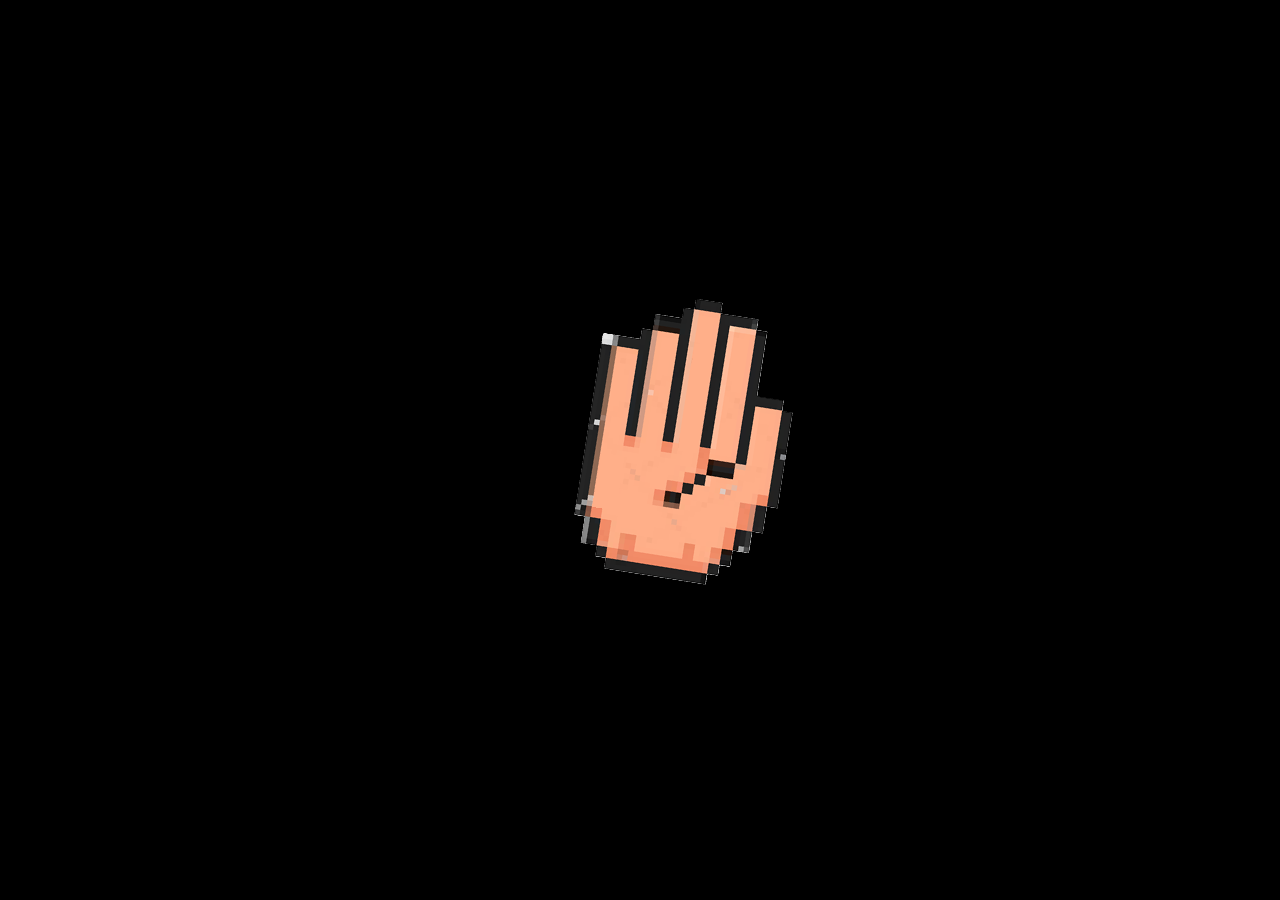
<file: index.html>
<!doctype html>
<html lang="en">
  <head>
    <meta charset="utf-8" />
    <meta name="viewport" content="width=device-width,initial-scale=1" />
    <title>SLAPTHAT</title>
    <link rel="preconnect" href="https://fonts.googleapis.com" />
    <link href="https://fonts.googleapis.com/css2?family=Bangers&family=Fredoka+One&display=swap" rel="stylesheet" />
    <link rel="stylesheet" href="css/landing.css" />
  </head>
  <body>
    <main class="landing-page">
      <section class="intro-sequence" id="introSequence" aria-hidden="true">
        <img src="assets/intro/hand.png" alt="" class="intro-hand" />
        <img src="assets/intro/slap_impact.gif" alt="" class="intro-impact" />
      </section>
      <audio id="slapSfx" preload="auto" src="assets/intro/wapak.wav"></audio>

      <img src="assets/intro/frame.png" alt="" class="side-frame reveal-target" aria-hidden="true" />

      <section class="hero-panel reveal-target" aria-label="Game start menu">
        <img src="assets/intro/landing_logo.png" alt="Slap That" class="landing-logo" />

        <div class="hero-buttons">
          <a href="selection.html" class="landing-btn landing-btn--primary" id="startBtn">Start Game</a>
          <button class="landing-btn landing-btn--secondary" id="howToPlayBtn" type="button">How To Play</button>
        </div>
      </section>

      <section class="howto-modal" id="howToPlayModal" aria-hidden="true" role="dialog" aria-labelledby="howToPlayTitle">
        <div class="howto-card">
          <h2 id="howToPlayTitle">How To Play</h2>
          <p>1. Click Start Game to enter character selection.</p>
          <p>2. Player 1 attacks using <strong>A</strong>, Player 2 attacks using <strong>L</strong>.</p>
          <p>3. First player to drain the opponent&apos;s HP wins the round.</p>
          <button class="landing-btn landing-btn--secondary" id="closeHowToPlayBtn" type="button">Close</button>
        </div>
      </section>
    </main>

    <script src="js/assets.js"></script>
    <script src="js/landing.js"></script>
  </body>
</html>
</file>
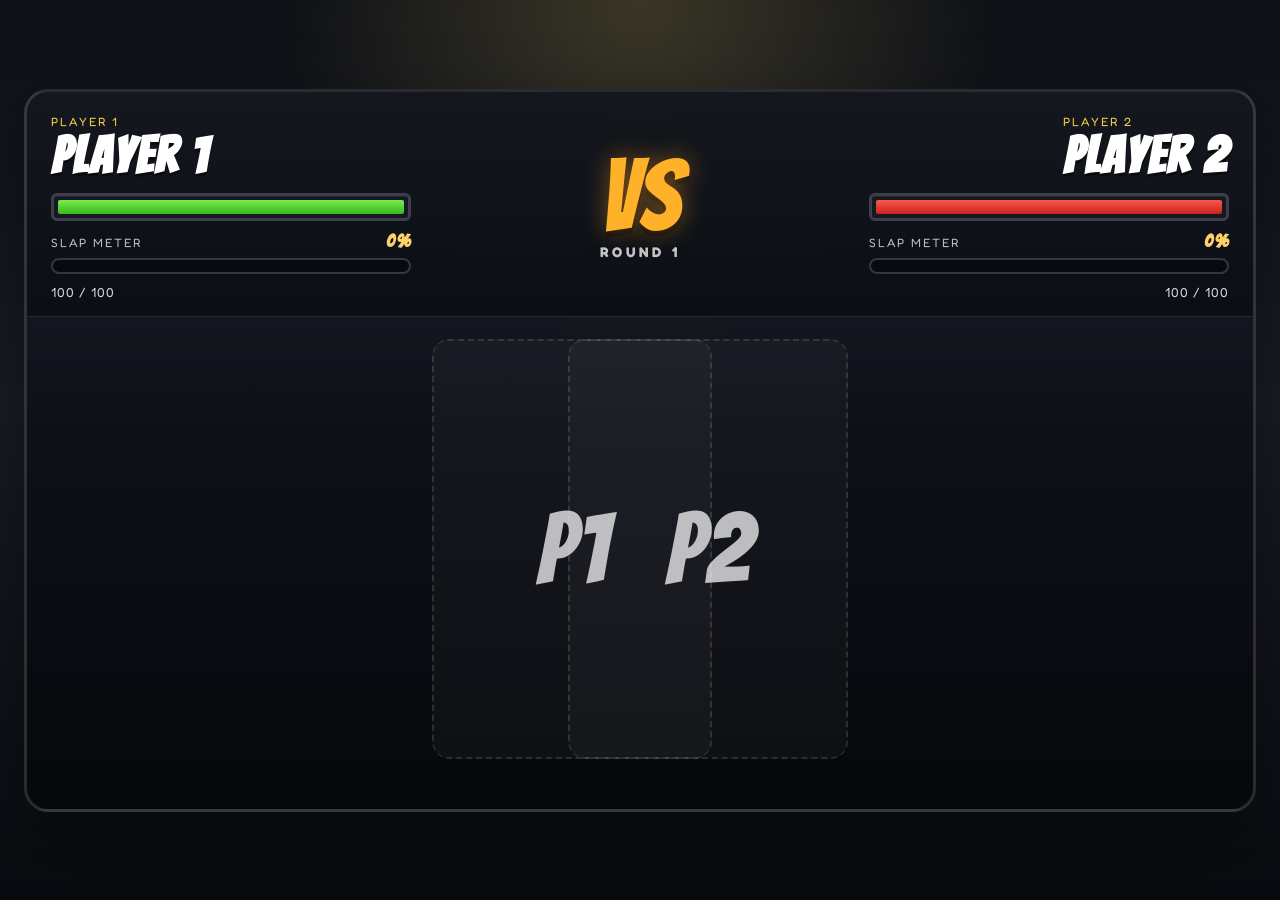
<file: arena.html>
<!doctype html>
<html lang="en">
<head>
  <meta charset="utf-8" />
  <meta name="viewport" content="width=device-width,initial-scale=1" />
  <title>Battle Arena — SLAPTHAT</title>
  <link rel="preconnect" href="https://fonts.googleapis.com" />
  <link href="https://fonts.googleapis.com/css2?family=Bangers&family=Fredoka+One&display=swap" rel="stylesheet" />
  <link rel="stylesheet" href="css/arena.css" />
  <script defer src="js/arena.js"></script>
</head>
<body>
  <main class="arena-page">
    <section class="arena-shell" aria-label="Slap battle arena">
      <header class="arena-hud">
        <div class="health-panel health-panel--left">
          <div class="health-panel__label">
            <span>Player 1</span>
            <strong id="player1Name">Waiting</strong>
          </div>
          <div class="health-bar" aria-label="Player 1 health">
            <div class="health-bar__fill health-bar__fill--left" id="player1HealthFill"></div>
          </div>
          <div class="meter-block" aria-label="Player 1 slap meter">
            <div class="meter-block__label">
              <span>Slap Meter</span>
              <strong id="player1MeterText">0%</strong>
            </div>
            <div class="meter-bar">
              <div class="meter-bar__fill meter-bar__fill--left" id="player1MeterFill"></div>
            </div>
          </div>
          <small id="player1HealthText">100 / 100</small>
        </div>

        <div class="arena-verse">
          <span>VS</span>
          <strong id="roundLabel">ROUND 1</strong>
        </div>

        <div class="health-panel health-panel--right">
          <div class="health-panel__label">
            <span>Player 2</span>
            <strong id="player2Name">Waiting</strong>
          </div>
          <div class="health-bar">
            <div class="health-bar__fill health-bar__fill--right" id="player2HealthFill"></div>
          </div>
          <div class="meter-block meter-block--right" aria-label="Player 2 slap meter">
            <div class="meter-block__label">
              <span>Slap Meter</span>
              <strong id="player2MeterText">0%</strong>
            </div>
            <div class="meter-bar">
              <div class="meter-bar__fill meter-bar__fill--right" id="player2MeterFill"></div>
            </div>
          </div>
          <small id="player2HealthText">100 / 100</small>
        </div>
      </header>

      <section class="battlefield">
        <div class="battle-info">
          <p class="battle-info__copy">Player 1 slaps with A. Player 2 slaps with L.</p>
          <div class="battle-info__status" id="battleStatus">Ready to slap.</div>
        </div>

        <div class="fighters">
          <article class="fighter fighter--left" data-side="player1">
            <div class="fighter__aura"></div>
            <div class="fighter__stage">
              <div class="fighter__portrait">
                <div class="fighter__death" id="player1Death" aria-hidden="true"></div>
                <div class="fighter__victory" id="player1Victory" aria-hidden="true"></div>
                <img id="player1Portrait" alt="Player 1 fighter" />
                <div class="fighter__placeholder" id="player1Placeholder">P1</div>
              </div>
              <img class="fighter__hit-effect fighter__hit-effect--normal" src="assets/hit_effect/hit_effect1.png" alt="" aria-hidden="true" />
              <img class="fighter__hit-effect fighter__hit-effect--critical" src="assets/hit_effect/hit_effect2.png" alt="" aria-hidden="true" />
              <strong id="player1Label">Player 1</strong>
              <span>Press A to slap</span>
            </div>
          </article>

          <div class="arena-center">
            <div class="arena-center__impact" id="impactText">SLAP!</div>
          </div>

          <article class="fighter fighter--right" data-side="player2">
            <div class="fighter__aura"></div>
            <div class="fighter__stage">
              <div class="fighter__portrait fighter__portrait--face-left">
                <div class="fighter__death" id="player2Death" aria-hidden="true"></div>
                <div class="fighter__victory" id="player2Victory" aria-hidden="true"></div>
                <img id="player2Portrait" alt="Player 2 fighter" />
                <div class="fighter__placeholder" id="player2Placeholder">P2</div>
              </div>
              <img class="fighter__hit-effect fighter__hit-effect--normal" src="assets/hit_effect/hit_effect1.png" alt="" aria-hidden="true" />
              <img class="fighter__hit-effect fighter__hit-effect--critical" src="assets/hit_effect/hit_effect2.png" alt="" aria-hidden="true" />
              <strong id="player2Label">Player 2</strong>
              <span>Press L to slap</span>
            </div>
          </article>
        </div>
      </section>

      <section class="arena-result" id="arenaResult" hidden aria-live="polite">
        <div class="arena-result__card">
          <p class="arena-result__label">Victory</p>
          <h2 class="arena-result__title" id="arenaResultTitle">Player wins!</h2>
          <div class="arena-result__actions">
            <button type="button" class="arena-result__btn arena-result__btn--primary" id="playAgainBtn">Play Again</button>
            <button type="button" class="arena-result__btn" id="chooseAgainBtn">Choose Again</button>
            <button type="button" class="arena-result__btn arena-result__btn--danger" id="quitBtn">Quit</button>
          </div>
        </div>
      </section>
    </section>
  </main>
</body>
</html>
</file>
<file: css/landing.css>
* {
  box-sizing: border-box;
  margin: 0;
  padding: 0;
}

body {
  min-height: 100vh;
  font-family: 'Fredoka One', cursive, sans-serif;
  background: #000;
}

.landing-page {
  position: relative;
  min-height: 100vh;
  overflow: hidden;
  display: grid;
  place-items: center;
  padding: 24px;
  background: #000;
}

.landing-page.is-ready {
  background: #f6f6f6 url('../assets/intro/background.png') center / cover no-repeat;
}

.reveal-target {
  opacity: 0;
  visibility: hidden;
  transition: opacity 0.45s ease;
}

.landing-page.is-ready .reveal-target {
  opacity: 1;
  visibility: visible;
}

.landing-page:not(.is-ready) .side-frame {
  display: none;
}

.side-frame {
  position: absolute;
  inset: 0;
  width: 100%;
  height: 100%;
  object-fit: cover;
  object-position: center;
  mix-blend-mode: normal;
  opacity: 1;
  pointer-events: none;
  z-index: 1;
}

.hero-panel {
  position: relative;
  z-index: 2;
  display: flex;
  flex-direction: column;
  align-items: center;
  gap: 22px;
}

.intro-sequence {
  position: fixed;
  inset: 0;
  z-index: 7;
  display: grid;
  place-items: center;
  pointer-events: none;
  opacity: 1;
  transition: opacity 0.2s ease;
}

.intro-sequence.is-done {
  opacity: 0;
  visibility: hidden;
}

.intro-hand,
.intro-impact {
  position: absolute;
  image-rendering: pixelated;
}

.intro-hand {
  width: clamp(160px, 25vw, 320px);
  transform: translate(-38vw, 0) rotate(-18deg) scale(0.9);
}

.intro-impact {
  width: clamp(190px, 28vw, 360px);
  opacity: 0;
  transform: scale(0.2);
}

.intro-sequence.is-playing .intro-hand {
  animation: introSlap 0.58s cubic-bezier(0.16, 0.94, 0.38, 1) forwards;
}

.intro-sequence.is-playing .intro-impact {
  animation: introImpact 0.72s ease-out 0.34s forwards;
}

@keyframes introSlap {
  0% {
    transform: translate(-38vw, 2vh) rotate(-18deg) scale(0.85);
  }

  70% {
    transform: translate(0, 0) rotate(0deg) scale(1.06);
  }

  100% {
    transform: translate(3vw, -1vh) rotate(9deg) scale(0.96);
  }
}

@keyframes introImpact {
  0% {
    opacity: 0;
    transform: scale(0.24);
  }

  22% {
    opacity: 1;
    transform: scale(1);
  }

  72% {
    opacity: 1;
    transform: scale(1.18);
  }

  100% {
    opacity: 0;
    transform: scale(1.28);
  }
}

.landing-logo {
  width: min(460px, 76vw);
  height: auto;
  transform: scale(1);
  transition: transform 0.2s ease;
  image-rendering: -webkit-optimize-contrast;
}

.landing-logo:hover {
  transform: scale(1.13);
}

.hero-buttons {
  display: flex;
  gap: 12px;
  flex-wrap: wrap;
  justify-content: center;
}

.landing-btn {
  appearance: none;
  border: 0;
  border-radius: 8px;
  text-decoration: none;
  cursor: pointer;
  font-family: 'Bangers', cursive;
  font-size: clamp(24px, 2.6vw, 34px);
  letter-spacing: 0.7px;
  padding: 10px 28px;
  color: #101010;
  background: #f8cf07;
  box-shadow: 0 4px 0 #101010;
  transition: transform 0.15s ease, box-shadow 0.15s ease;
}

.landing-btn:hover {
  transform: translateY(-2px);
  box-shadow: 0 6px 0 #101010;
}

.landing-btn:active {
  transform: translateY(1px);
  box-shadow: 0 3px 0 #101010;
}

.landing-btn--primary {
  min-width: 210px;
  text-align: center;
}

.landing-btn--secondary {
  min-width: 180px;
  background: #f8cf07;
}

.howto-modal {
  position: fixed;
  inset: 0;
  background: rgba(0, 0, 0, 0.46);
  display: none;
  align-items: center;
  justify-content: center;
  z-index: 8;
  padding: 16px;
}

.howto-modal.is-open {
  display: flex;
}

.howto-card {
  width: min(560px, 100%);
  background: #fff8cf;
  border: 4px solid #101010;
  border-radius: 16px;
  padding: 22px;
  box-shadow: 0 10px 0 #101010;
}

.howto-card h2 {
  font-family: 'Bangers', cursive;
  font-size: clamp(34px, 4vw, 44px);
  line-height: 1;
  letter-spacing: 1px;
  margin-bottom: 12px;
}

.howto-card p {
  font-size: clamp(16px, 2vw, 20px);
  line-height: 1.35;
  margin-bottom: 10px;
}

.howto-card .landing-btn {
  margin-top: 8px;
}

@media (prefers-reduced-motion: reduce) {
  .reveal-target,
  .intro-sequence,
  .intro-hand,
  .intro-impact,
  .landing-logo,
  .landing-btn {
    animation: none !important;
    transition: none !important;
  }
}

@media (max-width: 900px) {
  .landing-page {
    background-position: 50% 50%;
  }

  .landing-logo {
    width: min(410px, 80vw);
  }

  .hero-panel {
    gap: 18px;
  }
}

@media (max-width: 640px) {
  .landing-page {
    padding: 16px;
    background-position: center;
  }

  .intro-hand {
    width: clamp(135px, 32vw, 220px);
  }

  .intro-impact {
    width: clamp(165px, 40vw, 290px);
  }

  .hero-buttons {
    width: 100%;
    gap: 10px;
  }

  .landing-btn {
    width: min(270px, 92vw);
    font-size: clamp(22px, 8vw, 30px);
    padding: 9px 18px;
  }

  .howto-card {
    padding: 18px;
  }
}
</file>
<file: css/arena.css>
* {
  box-sizing: border-box;
  margin: 0;
  padding: 0;
}

html, body {
  width: 100%;
  min-height: 100%;
}

body {
  font-family: 'Fredoka One', cursive, sans-serif;
  background:
    radial-gradient(circle at top, rgba(255, 220, 110, 0.18), transparent 32%),
    linear-gradient(180deg, #0f1116 0%, #1a1d26 45%, #090b10 100%);
  color: #fff;
}

.arena-page {
  min-height: 100vh;
  padding: 24px;
  display: flex;
  align-items: center;
  justify-content: center;
}

.arena-shell {
  position: relative;
  width: min(1280px, 100%);
  border: 3px solid rgba(255, 255, 255, 0.14);
  border-radius: 24px;
  background:
    linear-gradient(180deg, rgba(20, 24, 34, 0.96), rgba(7, 8, 12, 0.98));
  box-shadow: 0 30px 80px rgba(0, 0, 0, 0.45);
  overflow: hidden;
}

.arena-result {
  position: absolute;
  inset: 0;
  z-index: 90;
  display: grid;
  place-items: center;
  padding: 24px;
  background: rgba(4, 6, 10, 0.74);
  backdrop-filter: blur(3px);
}

.arena-result[hidden] {
  display: none;
}

.arena-result__card {
  width: min(560px, 100%);
  border-radius: 20px;
  border: 2px solid rgba(255, 255, 255, 0.2);
  background: linear-gradient(180deg, rgba(22, 26, 36, 0.97), rgba(9, 11, 16, 0.98));
  box-shadow: 0 24px 56px rgba(0, 0, 0, 0.45);
  padding: 28px 22px 24px;
  text-align: center;
}

.arena-result__label {
  font-size: 13px;
  letter-spacing: 3px;
  text-transform: uppercase;
  color: #ffcf68;
}

.arena-result__title {
  margin-top: 8px;
  font-family: 'Bangers', cursive;
  font-size: clamp(34px, 6vw, 60px);
  letter-spacing: 2px;
  line-height: 1;
  color: #fff;
  text-shadow: 0 4px 0 rgba(0, 0, 0, 0.45);
}

.arena-result__actions {
  margin-top: 22px;
  display: grid;
  gap: 10px;
}

.arena-result__btn {
  border: 0;
  border-radius: 12px;
  padding: 12px 14px;
  font-family: 'Fredoka One', cursive, sans-serif;
  font-size: 15px;
  letter-spacing: 1px;
  text-transform: uppercase;
  color: #0f1116;
  background: linear-gradient(180deg, #ffd987, #ffbf3f);
  cursor: pointer;
  transition: transform 120ms ease, filter 120ms ease;
}

.arena-result__btn:hover {
  transform: translateY(-1px);
  filter: brightness(1.05);
}

.arena-result__btn:active {
  transform: translateY(1px);
}

.arena-result__btn--primary {
  background: linear-gradient(180deg, #ffe8a8, #ffca57);
}

.arena-result__btn--danger {
  background: linear-gradient(180deg, #ff9f8d, #ff5a4a);
  color: #fff;
}

.arena-hud {
  display: grid;
  grid-template-columns: minmax(220px, 1fr) auto minmax(220px, 1fr);
  gap: 18px;
  align-items: center;
  padding: 22px 24px 16px;
  background:
    linear-gradient(180deg, rgba(255, 255, 255, 0.03), transparent),
    rgba(10, 12, 18, 0.68);
  border-bottom: 1px solid rgba(255, 255, 255, 0.08);
}

.health-panel {
  display: grid;
  gap: 10px;
}

.health-panel--right {
  justify-items: end;
}

.health-panel__label span {
  display: block;
  color: #f0ca4d;
  font-size: 12px;
  letter-spacing: 2px;
  text-transform: uppercase;
}

.health-panel__label strong {
  display: block;
  font-family: 'Bangers', cursive;
  font-size: clamp(28px, 4vw, 52px);
  letter-spacing: 2px;
  color: #fff;
  text-shadow: 0 3px 0 rgba(0, 0, 0, 0.45);
}

.health-bar {
  width: min(100%, 360px);
  height: 28px;
  padding: 4px;
  border: 3px solid #3c3f49;
  background: #161922;
  border-radius: 6px;
  box-shadow: inset 0 1px 0 rgba(255, 255, 255, 0.06);
}

.health-bar__fill {
  width: 100%;
  height: 100%;
  border-radius: 2px;
  transition: width 180ms linear, background-color 180ms linear;
}

.health-bar__fill--left {
  background: linear-gradient(180deg, #78ec4e, #37b819);
}

.health-bar__fill--right {
  background: linear-gradient(180deg, #f45c47, #cf1f1f);
  margin-left: auto;
}

.health-panel small {
  font-size: 13px;
  color: rgba(255, 255, 255, 0.82);
  letter-spacing: 1px;
}

.meter-block {
  display: grid;
  gap: 8px;
  width: min(100%, 360px);
}

.meter-block--right {
  justify-self: end;
}

.meter-block__label {
  display: flex;
  align-items: baseline;
  justify-content: space-between;
  gap: 12px;
}

.meter-block__label span {
  font-size: 12px;
  letter-spacing: 2px;
  text-transform: uppercase;
  color: rgba(255, 255, 255, 0.72);
}

.meter-block__label strong {
  font-family: 'Bangers', cursive;
  font-size: 18px;
  letter-spacing: 1px;
  color: #ffcf68;
}

.meter-bar {
  height: 16px;
  padding: 3px;
  border-radius: 999px;
  border: 2px solid rgba(255, 255, 255, 0.18);
  background: rgba(0, 0, 0, 0.35);
  overflow: hidden;
}

.meter-bar__fill {
  width: 0;
  height: 100%;
  border-radius: 999px;
  transition: width 120ms linear;
}

.meter-bar__fill--left {
  background: linear-gradient(90deg, #ffcc4d, #ff8f1f);
}

.meter-bar__fill--right {
  background: linear-gradient(90deg, #ff8f1f, #ffcc4d);
}

.arena-verse {
  text-align: center;
  min-width: 120px;
}

.arena-verse span {
  display: block;
  font-family: 'Bangers', cursive;
  font-size: clamp(64px, 8vw, 100px);
  line-height: 0.85;
  color: #ffb12a;
  text-shadow: 0 0 24px rgba(255, 160, 32, 0.45), 0 6px 0 rgba(0, 0, 0, 0.45);
}

.arena-verse strong {
  display: block;
  margin-top: 4px;
  font-size: 14px;
  letter-spacing: 4px;
  color: rgba(255, 255, 255, 0.75);
}

.battlefield {
  padding: 22px 24px 30px;
  background:
    linear-gradient(180deg, rgba(255, 255, 255, 0.02), transparent 20%);
}

.battle-info {
  display: none;
}

.battle-info__copy {
  font-size: 14px;
  letter-spacing: 1px;
  color: rgba(255, 255, 255, 0.72);
}

.battle-info__status {
  margin-top: 8px;
  font-family: 'Bangers', cursive;
  font-size: clamp(22px, 4vw, 38px);
  letter-spacing: 2px;
  color: #fff;
}

.fighters {
  display: grid;
  grid-template-columns: minmax(240px, 1fr) minmax(20px, 44px) minmax(240px, 1fr);
  align-items: center;
  gap: 4px;
}

.fighter {
  position: relative;
  min-height: 360px;
  display: flex;
  align-items: flex-end;
  justify-content: center;
}

.fighter--left {
  justify-content: flex-end;
  margin-right: -118px;
}

.fighter--right {
  justify-content: flex-start;
  margin-left: -118px;
}

.fighter__aura {
  position: absolute;
  inset: auto 15% 48px;
  height: 180px;
  border-radius: 50%;
  display: none;
}

.fighter__stage {
  position: relative;
  width: min(100%, 320px);
  padding: 0 20px 6px;
  text-align: center;
}

.fighter__portrait {
  position: relative;
  width: 100%;
  aspect-ratio: 3 / 4;
  height: clamp(260px, 34vw, 420px);
  border-radius: 18px;
  overflow: hidden;
  background: transparent;
  border: 0;
  display: grid;
  place-items: center;
  margin-bottom: 14px;
}

.fighter__portrait img {
  width: auto;
  height: 100%;
  max-width: 100%;
  object-fit: contain;
  object-position: center top;
  display: none;
}

.fighter--left .fighter__portrait img {
  transform: scale(1.14) translateY(4%);
  transform-origin: center bottom;
}

.fighter--right .fighter__portrait img {
  transform: scale(1.04) translateY(4%);
  transform-origin: center bottom;
}

.fighter__portrait--face-left img {
  transform: scaleX(-1) scale(1.04) translateY(4%);
  transform-origin: center bottom;
}

.fighter__portrait.has-image img {
  display: block;
}

.fighter__placeholder {
  display: grid;
  place-items: center;
  width: 100%;
  height: 100%;
  border-radius: 16px;
  border: 2px dashed rgba(255, 255, 255, 0.12);
  font-family: 'Bangers', cursive;
  font-size: clamp(58px, 8vw, 100px);
  color: rgba(255, 255, 255, 0.72);
  background: rgba(255, 255, 255, 0.03);
}

.fighter__portrait.has-image .fighter__placeholder {
  display: none;
}

.fighter__death {
  position: absolute;
  inset: 0;
  display: none;
  background-repeat: no-repeat;
  background-position: 0% 0%;
  background-size: 400% 100%;
  transform-origin: center bottom;
  z-index: 8;
  pointer-events: none;
}

.fighter__victory {
  position: absolute;
  inset: 0;
  display: none;
  background-repeat: no-repeat;
  background-position: 0% 0%;
  background-size: 400% 100%;
  transform-origin: center bottom;
  z-index: 8;
  pointer-events: none;
}

.fighter__portrait.is-dead .fighter__death {
  display: block;
}

.fighter__portrait.is-victory .fighter__victory {
  display: block;
}

.fighter__portrait.is-dead img {
  opacity: 0;
}

.fighter__portrait.is-victory img {
  opacity: 0;
}

.fighter__hit-effect {
  position: absolute;
  top: 64px;
  left: 50%;
  width: clamp(88px, 10vw, 150px);
  transform: translateX(-50%) scale(0.4) rotate(-18deg);
  transform-origin: center;
  opacity: 0;
  pointer-events: none;
  z-index: 7;
  filter: drop-shadow(0 0 16px rgba(255, 196, 62, 0.48));
}

.fighter__hit-effect--critical {
  width: clamp(132px, 14vw, 220px);
  filter: drop-shadow(0 0 22px rgba(255, 120, 44, 0.62));
}

.fighter.show-hit-effect-normal .fighter__hit-effect--normal {
  animation: hitSpark 230ms ease-out forwards;
}

.fighter.show-hit-effect-critical .fighter__hit-effect--critical {
  animation: hitSparkCritical 260ms ease-out forwards;
}

.fighter__stage strong {
  display: none;
  font-family: 'Bangers', cursive;
  font-size: clamp(30px, 4vw, 44px);
  letter-spacing: 2px;
  color: #fff;
}

.fighter__stage span {
  display: none;
  margin-top: 4px;
  font-size: 13px;
  letter-spacing: 2px;
  color: rgba(255, 255, 255, 0.72);
  text-transform: uppercase;
}

.arena-center {
  min-height: 0;
  position: static;
}

.arena-center__impact {
  position: fixed;
  left: 50%;
  top: 42%;
  z-index: 40;
  pointer-events: none;
  font-family: 'Bangers', cursive;
  font-size: clamp(42px, 7vw, 88px);
  letter-spacing: 4px;
  color: #ffb12a;
  text-shadow: 0 4px 0 rgba(0, 0, 0, 0.55);
  opacity: 0;
  transform: translate(-50%, -50%) scale(0.72);
  transition: opacity 120ms ease, transform 120ms ease;
}

.arena-center__impact.is-visible {
  opacity: 1;
  transform: translate(-50%, -50%) scale(1);
}

.fighter.is-hit .fighter__stage {
  animation: slapHit 220ms ease;
}

.fighter--left.is-hit .fighter__stage {
  transform: translateX(-12px) rotate(-2deg);
}

.fighter--right.is-hit .fighter__stage {
  transform: translateX(12px) rotate(2deg);
}

@keyframes slapHit {
  0% { filter: brightness(1); }
  50% { filter: brightness(1.35); }
  100% { filter: brightness(1); }
}

@keyframes hitSpark {
  0% {
    opacity: 0;
    transform: translateX(-50%) scale(0.35) rotate(-20deg);
  }
  25% {
    opacity: 1;
    transform: translateX(-50%) scale(1) rotate(-6deg);
  }
  100% {
    opacity: 0;
    transform: translateX(-50%) scale(1.15) rotate(2deg);
  }
}

@keyframes hitSparkCritical {
  0% {
    opacity: 0;
    transform: translateX(-50%) scale(0.3) rotate(-24deg);
  }
  22% {
    opacity: 1;
    transform: translateX(-50%) scale(1.1) rotate(-8deg);
  }
  100% {
    opacity: 0;
    transform: translateX(-50%) scale(1.28) rotate(6deg);
  }
}

@media (max-width: 980px) {
  .arena-hud,
  .fighters {
    grid-template-columns: 1fr;
  }

  .arena-verse {
    order: -1;
    margin-bottom: 4px;
  }

  .health-panel,
  .health-panel--right {
    justify-items: center;
  }

  .meter-block,
  .meter-block--right {
    justify-self: stretch;
  }

  .fighters {
    gap: 20px;
  }

  .fighter--left,
  .fighter--right {
    margin-left: 0;
    margin-right: 0;
  }

  .arena-center {
    min-height: auto;
    padding: 16px 0;
  }
}

@media (min-width: 1100px) and (max-height: 800px) {
  .arena-page {
    padding: 10px;
  }

  .arena-shell {
    border-radius: 18px;
  }

  .arena-hud {
    gap: 12px;
    padding: 12px 16px 10px;
  }

  .health-panel {
    gap: 6px;
  }

  .health-panel__label strong {
    font-size: clamp(20px, 2.6vw, 34px);
  }

  .health-panel small {
    font-size: 11px;
  }

  .health-bar {
    height: 22px;
    padding: 3px;
  }

  .meter-block {
    gap: 6px;
  }

  .meter-block__label span {
    font-size: 10px;
  }

  .meter-block__label strong {
    font-size: 15px;
  }

  .meter-bar {
    height: 12px;
    padding: 2px;
  }

  .arena-verse span {
    font-size: clamp(44px, 6vw, 72px);
  }

  .arena-verse strong {
    font-size: 12px;
    letter-spacing: 3px;
  }

  .battlefield {
    padding: 12px 16px 14px;
  }

  .battle-info {
    margin-bottom: 10px;
  }

  .battle-info__copy {
    font-size: 12px;
  }

  .battle-info__status {
    margin-top: 4px;
    font-size: clamp(18px, 3vw, 28px);
  }

  .fighters {
    grid-template-columns: minmax(220px, 1fr) minmax(14px, 30px) minmax(220px, 1fr);
    gap: 0;
  }

  .fighter {
    min-height: 280px;
  }

  .fighter--left {
    margin-right: -102px;
  }

  .fighter--right {
    margin-left: -102px;
  }

  .fighter__aura {
    inset: auto 15% 24px;
    height: 130px;
  }

  .fighter__stage {
    width: min(100%, 280px);
    padding: 0 12px 2px;
  }

  .fighter__portrait {
    height: clamp(200px, 26vw, 300px);
    margin-bottom: 8px;
  }

  .arena-center__impact {
    font-size: clamp(34px, 5vw, 62px);
  }
}

@media (max-width: 640px) {
  .arena-page {
    padding: 12px;
  }

  .arena-shell {
    border-radius: 18px;
  }

  .arena-hud,
  .battlefield {
    padding-left: 14px;
    padding-right: 14px;
  }

  .fighter {
    min-height: 300px;
  }

  .arena-result {
    padding: 14px;
  }

  .arena-result__card {
    padding: 20px 14px 16px;
  }
}
</file>
